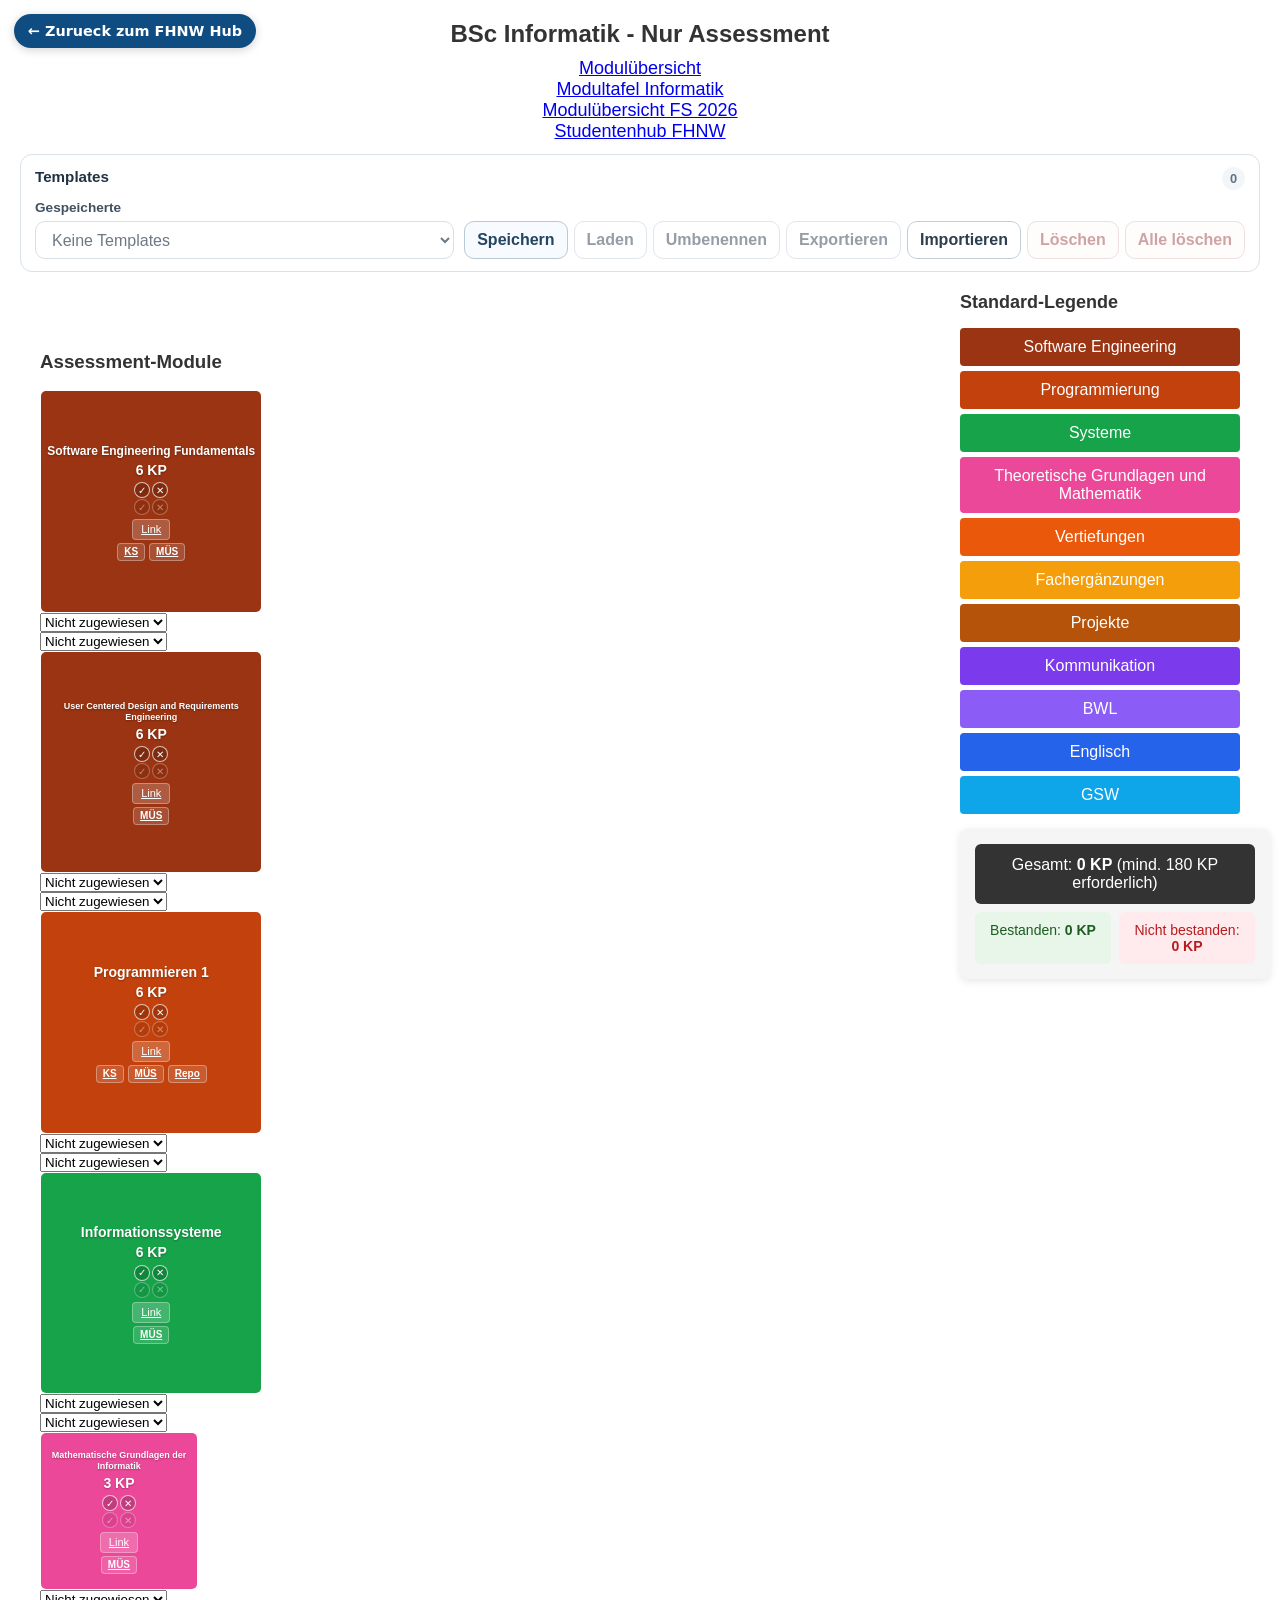
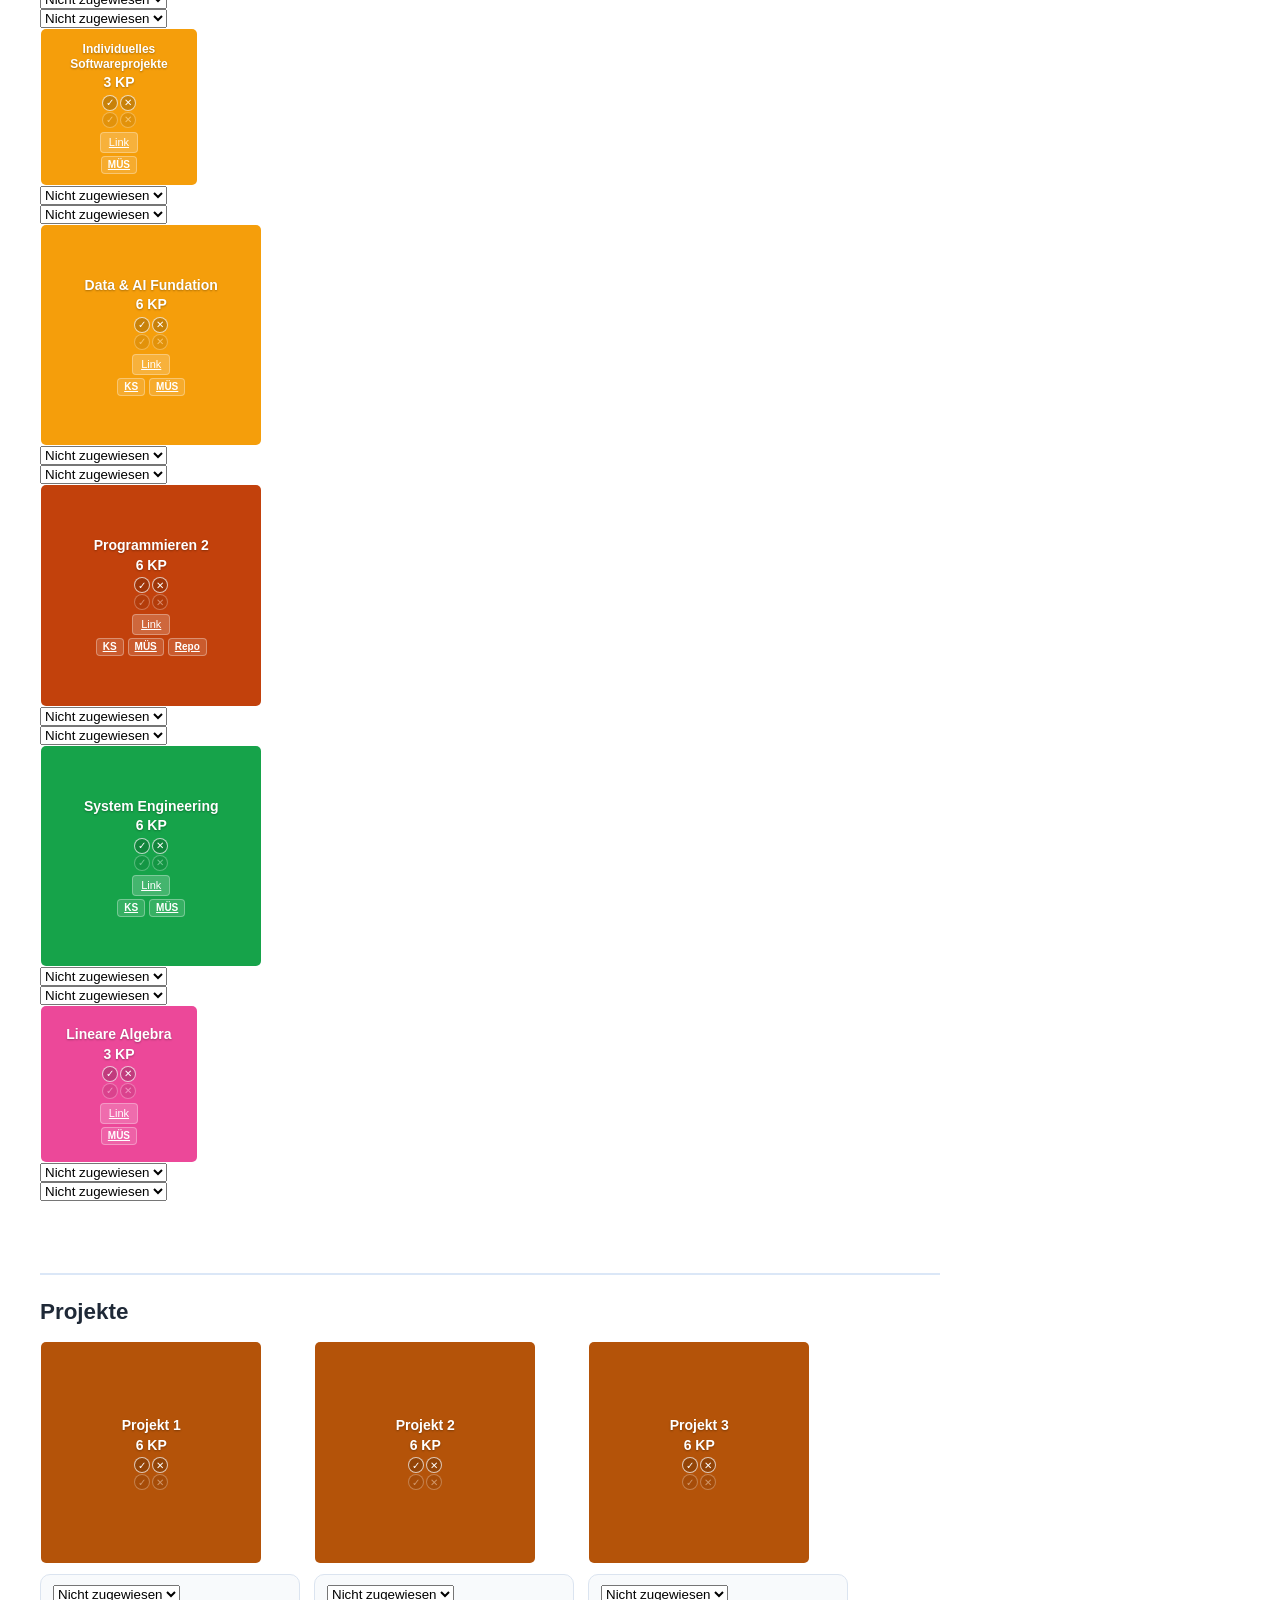
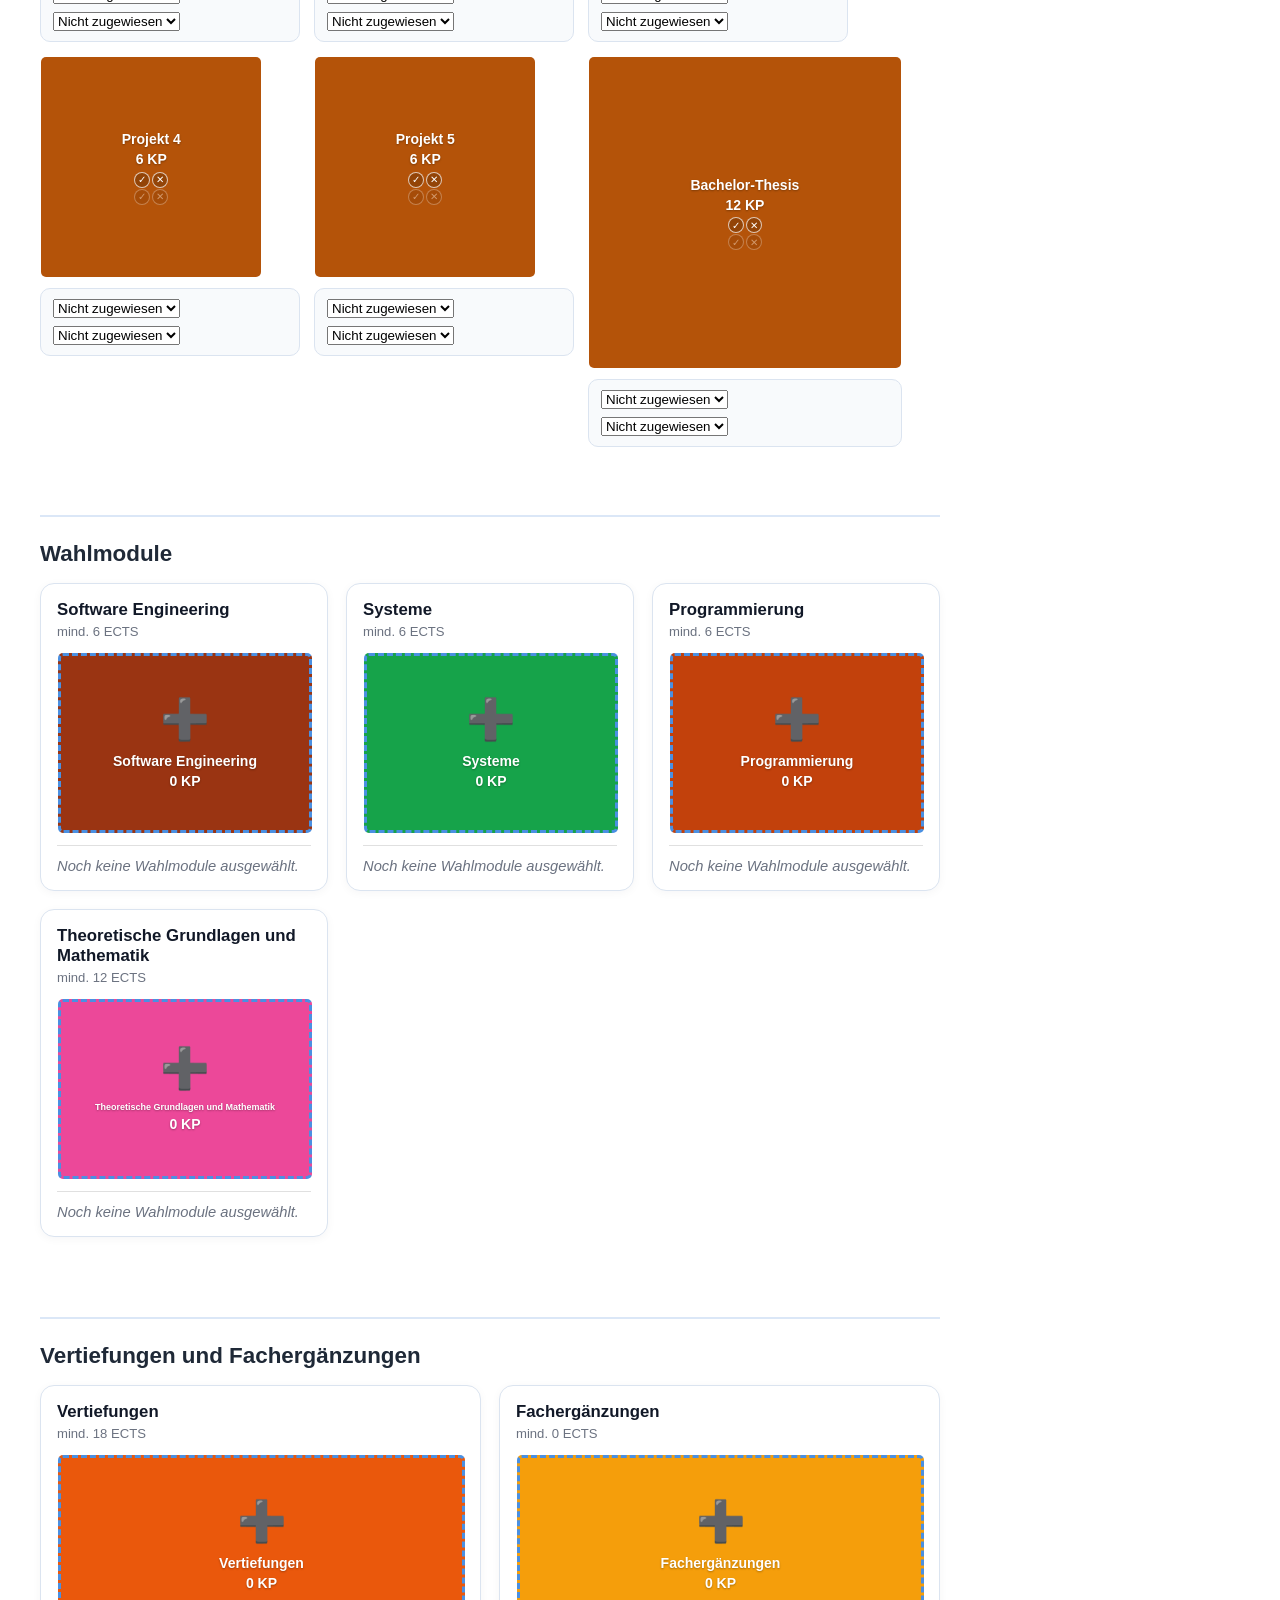
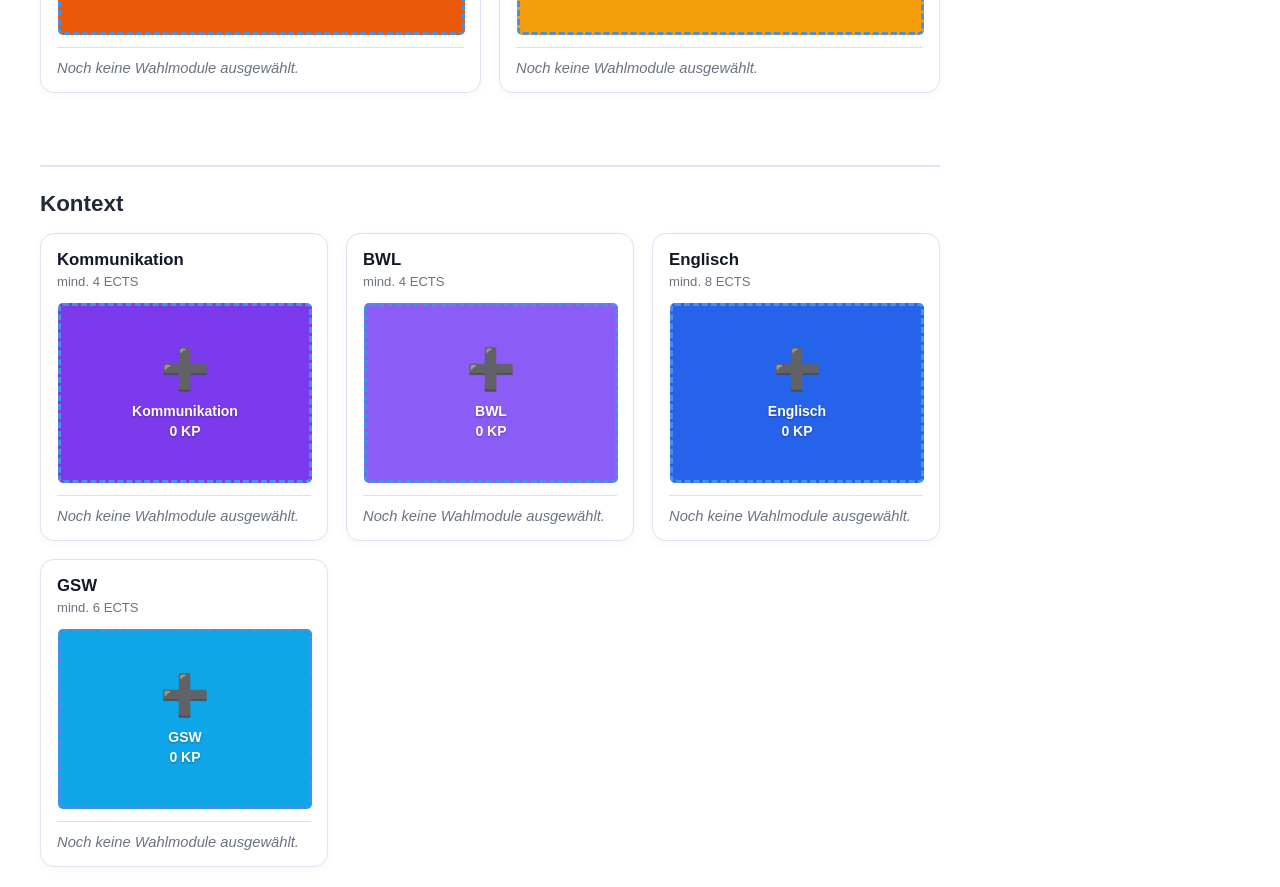
<file: index.html>
<!DOCTYPE html>
<html lang="de">

<head>
    <meta charset="UTF-8">
    <meta name="viewport" content="width=device-width, initial-scale=1.0">
    <title id="page-title">Studienplan</title>
    <link rel="icon" type="image/svg+xml" href="https://www.svgrepo.com/show/400288/graduationcap.svg">
    <link rel="icon" type="image/png" sizes="256x256" href="https://images.emojiterra.com/mozilla/512px/1f393.png">

    <!-- Keep existing relative paths from the old template working in root index.html -->
    <base href="study-visualization/standard/">

    <!-- ==== CORE CSS ==== -->
    <link rel="stylesheet" href="css/core/variables.css">
    <link rel="stylesheet" href="css/core/layout.css">
    <link rel="stylesheet" href="css/core/typography.css">

    <!-- ==== CORE COMPONENTS CSS ==== -->
    <link rel="stylesheet" href="css/core/hub-button.css">
    <link rel="stylesheet" href="css/core/module.css?v=20261109-1718">
    <link rel="stylesheet" href="css/core/legend.css">

    <!-- ==== OPTIONAL FEATURES CSS ==== -->
    <link rel="stylesheet" href="css/optional/study-links.css">
    <link rel="stylesheet" href="css/optional/tooltip.css">
    <link rel="stylesheet" href="css/optional/kp-counter.css">
    <link rel="stylesheet" href="css/optional/module-lists.css">
    <link rel="stylesheet" href="css/optional/indicators.css">
    <link rel="stylesheet" href="css/optional/major-minor-selector.css">
    <link rel="stylesheet" href="css/optional/template-manager.css">
    <link rel="stylesheet" href="css/optional/color-manager.css">
    <link rel="stylesheet" href="css/optional/wahlmodule.css?v=20261109-1718">

    <!-- ==== SHARED CSS ==== -->
    <link rel="stylesheet" id="uzh-common-css" href="">

    <!-- ==== PROGRAM-SPECIFIC CSS (loaded dynamically) ==== -->
    <link rel="stylesheet" id="program-colors-css" href="">
    <link rel="stylesheet" id="program-classes-css" href="">
    <link rel="stylesheet" id="program-layout-css" href="">

    <style>
        .hub-back-btn {
            position: fixed;
            top: 14px;
            left: 14px;
            z-index: 10;
            background: #0f4c81;
            color: #ffffff;
            text-decoration: none;
            font-family: 'Segoe UI', system-ui, -apple-system, sans-serif;
            font-size: 0.9rem;
            font-weight: 600;
            padding: 9px 14px;
            border-radius: 999px;
            box-shadow: 0 2px 10px rgba(0, 0, 0, 0.18);
            transition: background-color 0.2s ease;
        }

        .hub-back-btn:hover {
            background: #0b3b64;
        }
    </style>
</head>

<body data-studiengang="fhnw-cs-assessment">
    <a href="https://klubina.github.io/FHNW-CS-Hub/" class="hub-back-btn">← Zurueck zum FHNW Hub</a>

    <h1 id="studienplan-title">Studienplan</h1>
    <h2 id="studienplan-subtitle">mind. 180 KP insgesamt</h2>

    <div id="template-manager-anchor"></div>

    <div id="major-minor-selector" class="major-minor-selector" style="display: none;"></div>

    <div class="container">
        <div class="studienplan" id="studienplan"></div>

        <div class="farben-legende">
            <div class="legende-titel" id="legende-titel">Farben-Legende</div>
            <div id="legende"></div>
        </div>
    </div>

    <div id="tooltip" class="tooltip-container" style="display: none;"></div>

    <script src="js/studienplan-base-loader.js"></script>

    <script>
        const studiengang = 'fhnw-cs-assessment';
        window.APP_STUDIENGANG = studiengang;

        const programColorsCSS = document.getElementById('program-colors-css');
        const programClassesCSS = document.getElementById('program-classes-css');
        const programLayoutCSS = document.getElementById('program-layout-css');

        programColorsCSS.href = `../program-specific/standard-config/colors/colors.css`;
        programClassesCSS.href = `../program-specific/standard-config/colors/classes.css`;
        programLayoutCSS.href = '';

        programColorsCSS.onerror = () => {
            console.log(`No colors.css found for ${studiengang}`);
        };
        programClassesCSS.onerror = () => {
            console.log(`No classes.css found for ${studiengang}`);
        };
        programLayoutCSS.onerror = null;

        document.addEventListener('DOMContentLoaded', async function () {
            await window.baseModulesReady;
            window.loadStudiengangConfig();
        });
    </script>
</body>

</html>
</file>
